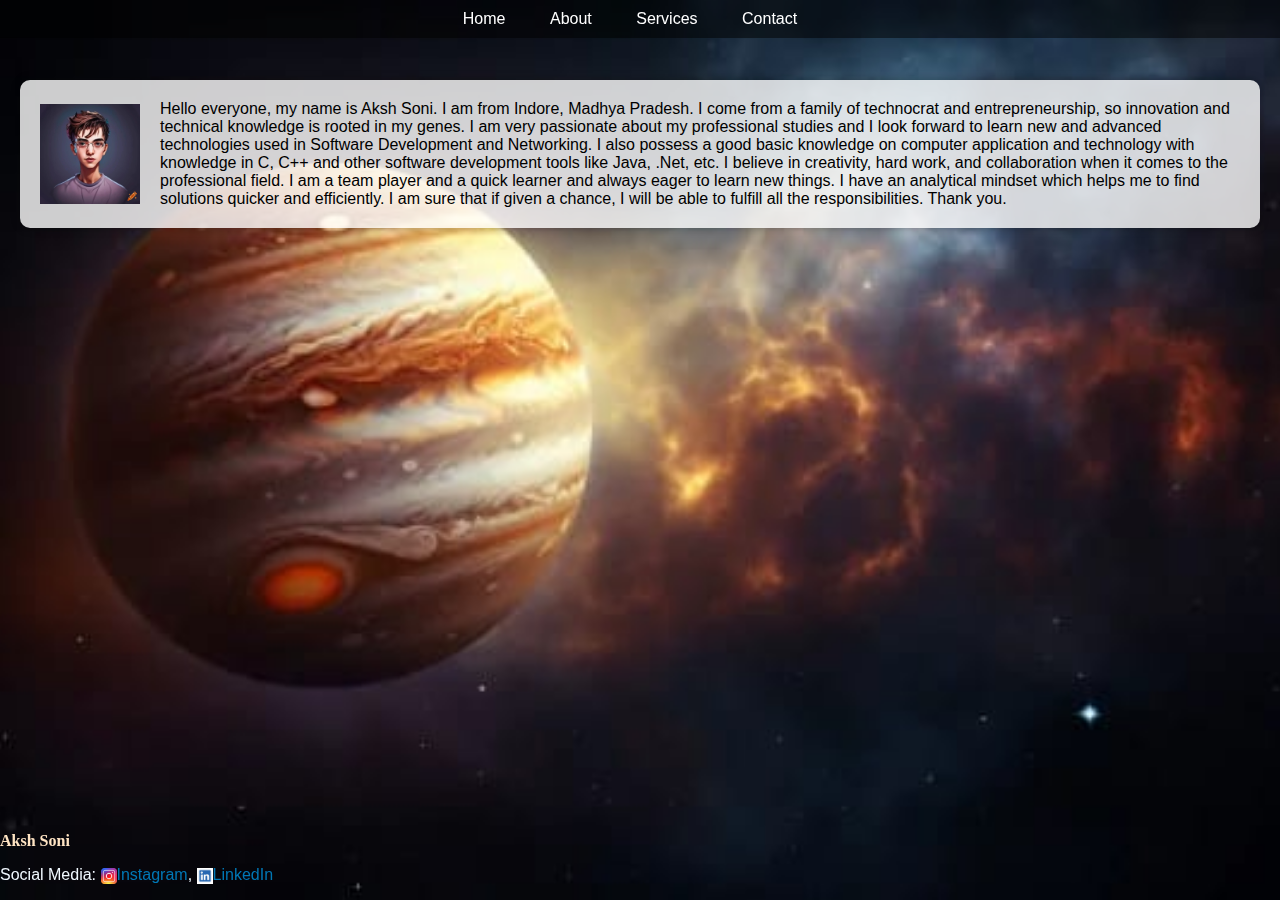
<file: PRODIGY_WD_01/task1.html>
<!DOCTYPE html>
<html lang="en">
<head>
<meta charset="UTF-8">
<meta name="viewport" content="width=device-width, initial-scale=1.0">
<title>Interactive Navigation Menu</title>
<link rel="stylesheet" href="style.css">
</head>
<body>
<div id="navbar">
  <ul>
    <li><a href="#">Home</a></li>
    <li><a href="#">About</a></li>
    <li><a href="#">Services</a></li>
    <li><a href="mailto:example@example.com">Contact</a>
    
  </ul>
</div>

<div id="content">
    <div class="box">
      <img src="prot.jpeg" alt="Image">
      <p>Hello everyone, my name is Aksh Soni. I am from Indore, Madhya Pradesh.  I come from a family of technocrat and entrepreneurship,
         so innovation and technical knowledge is rooted in my genes. I am very passionate about my professional studies and
          I look forward to learn new and advanced technologies used in Software Development and Networking. 
          I also possess a good basic knowledge on computer application and technology with knowledge in C, C++ 
          and other software development tools like Java, .Net, etc. I believe in creativity, hard work,
           and collaboration when it comes to the professional field. I am a team player and a quick learner 
           and always eager to learn new things. I have an analytical mindset which helps me to find solutions quicker and efficiently.
         I am sure that if given a chance, I will be able to fulfill all the responsibilities. Thank you.</p>
    </div>
  </div>

  <div id="contact">
    <h2>Aksh Soni</h2>
    
    <ul>
      
      <li>
        Social Media:
        <a href="https://www.instagram.com/akshhh27_/"><img src="instagram_icon.jpeg" alt="Instagram" class="social-icon">Instagram</a>,
        <a href="https://www.linkedin.com/in/Aksh-Soni/"><img src="linkedin_icon.jpeg" alt="LinkedIn" class="social-icon" >LinkedIn</a>
      </li>
    </ul>
  </div>


<script src="script.js"></script>
</body>
</html>
</file>
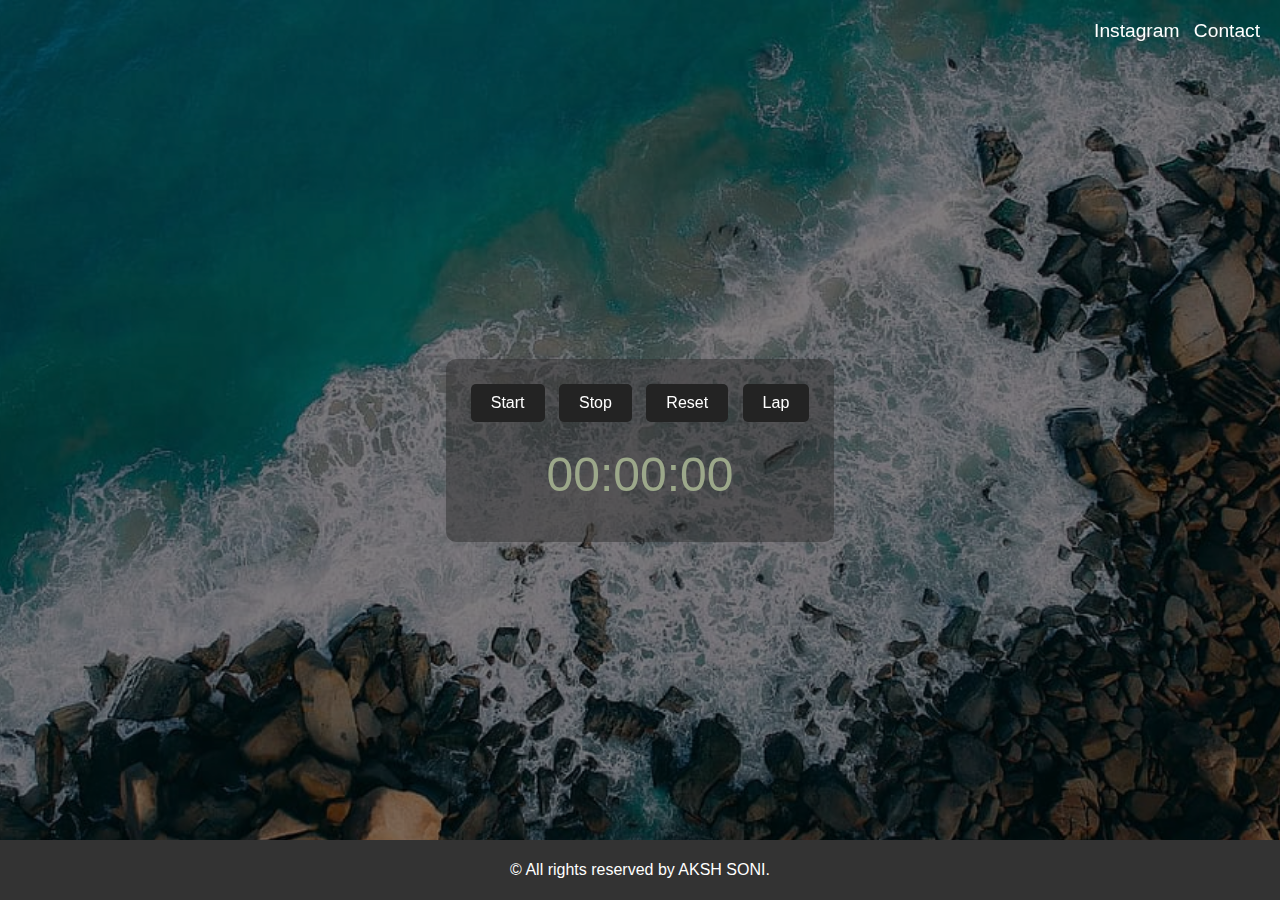
<file: PRODIGY_WD_02/task2.html>
<!DOCTYPE html>
<html lang="en">
<head>
<meta charset="UTF-8">
<meta name="viewport" content="width=device-width, initial-scale=1.0">
<title>Sunset Stopwatch</title>
<link rel="stylesheet" href="style.css">
</head>
<body>
<div class="background">
  <img src="seashore.jpeg" alt="Sunset Sea Shore">
</div>

<div class="content">
  <div class="controls">
    <button class="control start">Start</button>
    <button class="control stop">Stop</button>
    <button class="control reset">Reset</button>
    <button class="control lap">Lap</button>
  </div>
  
  <div class="display">00:00:00</div>
  
  <div class="laps">
    <ul class="laps-list">
    </ul>
  </div>
</div>

<div class="links">
  <a href="https://www.instagram.com/akshhh27_/" target="_blank" class="instagram">Instagram</a>
  <a href="https://www.linkedin.com/in/aksh-soni-9b6a81281?utm_source=share&utm_campaign=share_via&utm_content=profile&utm_medium=android_app " class="contact">Contact</a>
</div>

<footer class="footer">
  <p>&copy; All rights reserved by AKSH SONI.</p>
</footer>


<script src="script.js"></script>
</body>
</html>
</file>
<file: PRODIGY_WD_01/style.css>
body {
    margin: 0;
    font-family: Arial, sans-serif;
    background-image: url("tbckgrnd.jpeg");
    background-size: cover;
    background-position: center;
    background-attachment: fixed;
  }
  
  #navbar {
    position: fixed;
    top: 0;
    width: 100%;
    background-color: rgba(0, 0, 0, 0.5); /* Semi-transparent background */
    padding: 10px 0;
    z-index: 1000;
    transition: background-color 0.3s ease;
  }
  
  #navbar ul {
    list-style-type: none;
    margin: 0;
    padding: 0;
    text-align: center;
  }
  
  #navbar ul li {
    display: inline;
    margin-right: 20px;
  }
  
  #navbar ul li a {
    text-decoration: none;
    color: #fff; /* Default font color */
    padding: 5px 10px;
    border-radius: 5px;
    transition: background-color 0.3s ease, color 0.3s ease;
  }
  
  #navbar ul li a:hover {
    background-color: rgba(255, 255, 255, 0.3); /* Semi-transparent background on hover */
    color: #000; /* Font color on hover */
  }
  
  /* CSS for the content area */
                #content {
    margin-top: 60px; /* Adjust to match the height of the navigation menu */
    padding: 20px;
  }
  
  /* CSS for the box with the image and paragraph */
  .box {
    size: 50;
    background-color: rgba(255, 255, 255, 0.4); /* Semi-transparent white background */
    border-radius: 10px;
    padding: 40px;
    box-shadow: 0 0 10px rgba(0, 0, 0, 0.3); /* Box shadow for depth */
    display:grid;
    align-items: center;
  }
  
  .box img {
    width: 100px; /* Adjust the width of the image as needed */
    height: auto; /* Maintain aspect ratio */
    margin-right: 20px;
  }
  
  .box p {
    margin: 15;
  }
  
  /* CSS for the content area */
#content {
    margin-top: 60px; /* Adjust to match the height of the navigation menu */
    padding: 20px;
  }
  
  /* CSS for the box with the image and paragraph */
  .box {
    background-color: rgba(255, 255, 255, 0.5); /* Semi-transparent white background */
    border-radius: 10px;
    padding: 20px;
    box-shadow: 0 0 10px rgba(0, 0, 0, 0.3); /* Box shadow for depth */
    display: flex;
    align-items: center;
  }
  
  .box img {
    width: 100px; /* Adjust the width of the image as needed */
    height: auto; /* Maintain aspect ratio */
    margin-right: 20px;
  }
  
  .box p {
    margin: 0;
  }
  

  /* CSS for the content area */
#content {
    margin-top: 60px; /* Adjust to match the height of the navigation menu */
    padding: 20px;
  }
  
  /* CSS for the box with the image and paragraph */
  .box {
    background-color: rgba(255, 255, 255, 0.8); /* Semi-transparent white background */
    border-radius: 10px;
    padding: 20px;
    box-shadow: 0 0 10px rgba(0, 0, 0, 0.3); /* Box shadow for depth */
    display: flex;
    align-items: center;
  }
  
  .box img {
    width: 100px; /* Adjust the width of the image as needed */
    height: auto; /* Maintain aspect ratio */
    margin-right: 20px;
  }
  
  .box p {
    margin: 0;
  }
  
 /* CSS for the contact section */
#contact {
    position: fixed; /* or absolute */
    bottom: 0;
    left: 0;
    width: 100%;
  color: bisque;
  }
  
  #contact h2 {
    margin-top: 0;
    font-size: 1em;
    font-family: cursive;
  }
  
  #contact p {
    font-size: 1.2em;
  }
  
  #contact ul {
    list-style-type: none;
    padding: 0;
  }
  
  #contact ul li {
    margin-bottom: 10px;
    color: aliceblue;
  }
  
  #contact ul li a {
    color: #0077b5; /* LinkedIn blue */
    text-decoration: none;
  }
  
  #contact ul li a:hover {
    text-decoration: underline;
  }
  
  .social-icon {
    vertical-align: middle; /* Align the icons vertically with the text */
    width: 1em; /* Set the width of the icons equal to the font size */
    height: auto; /* Maintain aspect ratio */
  }
</file>
<file: PRODIGY_WD_02/style.css>
body {
  font-family: Arial, sans-serif;
  margin: 0;
  padding: 0;
  background-color: #333; /* Dark background color */
  display: flex;
  justify-content: center;
  align-items: center;
  min-height: 100vh;
}

.background {
  position: fixed;
  top: 0;
  left: 0;
  width: 100%;
  height: 100%;
  z-index: -1;
}

.background img {
  width: 100%;
  height: 100%;
  object-fit: cover;
  filter: brightness(0.5); /* Overlay to make text more readable */
}

.content {
  position: relative;
  text-align: center;
  padding: 20px;
  color: #fff; /* Text color for controls and display */
  background-color: rgba(48, 48, 48, 0.5); /* Translucent black background */
  border-radius: 10px;
  max-width: 400px;
  margin: 0 auto; /* Center horizontally */
}

.controls {
  margin-bottom: 20px;
}

.control {
  margin: 5px;
  padding: 10px 20px;
  font-size: 1rem;
  border: none;
  cursor: pointer;
  background-color: #232323; /* Stone black background color */
  color: #fff; /* Text color */
  border-radius: 5px;
}

.control:hover {
  background-color: #4d4d4d; /* Darker stone black for hover effect */
}

.display {
  font-size: 3rem;
  margin-bottom: 20px;
  color: #9ca88a; /* Black color for timer display */
}

.laps {
  text-align: left;
  margin-bottom: 20px;
}

.laps-list {
  list-style-type: none;
  padding: 0;
}

.laps-list li {
  margin-bottom: 5px;
  color: #fff; /* Text color for laps */
}

.links {
  position: absolute;
  top: 20px;
  right: 20px; /* Adjusted to place links on the right side */
}

.links a {
  color: #fff; /* Link color */
  text-decoration: none;
  margin-left: 10px;
  font-size: 1.2rem;
}

.links a:hover {
  text-decoration: underline;
}
.footer {
  background-color: #333; /* Dark background color */
  color: #fff; /* Text color */
  text-align: center;
  padding: 5px 0;
  position: fixed;
  bottom: 0;
  width: 100%;
}
</file>
